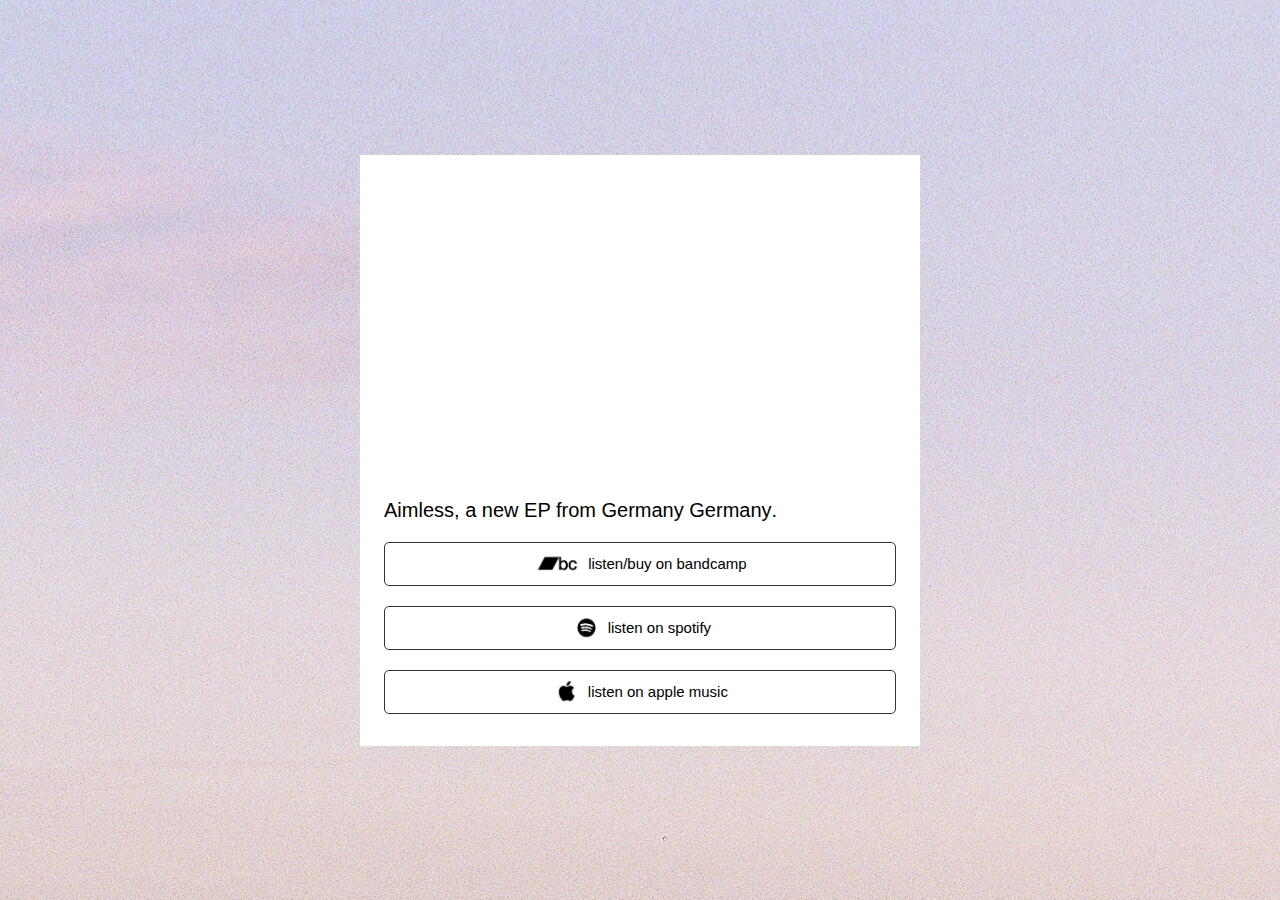
<file: aimless/index.html>
<html>
    <meta name="viewport" content="width=device-width, initial-scale=1">
    <meta property="og:title" content="Aimless by Germany Germany">
    <meta property="og:description" content="Listen to the latest EP from Canadian artist Germany Germany.">
    <meta property="og:image" content="http://grmnygrmny.com/aimless/aimless.jpg">
    <meta property="og:url" content="http://grmnygrmny.com/aimless">
    <meta name="twitter:card" content="summary_large_image">

    <style>
        body {
            font-family: "Helvetica Neue", Helvetica, Arial, sans-serif;
            -webkit-font-smoothing: antialiased;
            background: #eef2f3;
            margin: 0;
        }
        .outer {
            display: flex;
            align-items: center;
            justify-content: center;
            height: 100%;
            background-image: url('bg.jpg');
        }
        .main-container {
            width: 50vw;
            background: #FFF;
            padding: 32px 24px;
            box-shadow: 0 0 1px 0 #dfdfdf;
        }
        .title {
            margin-top: 24px;
            font-size: 20px;
        }
        .title .album {
            /*display: block;*/
            font-weight: 500;
        }
        .title .artist {
            font-weight: 500;
        }
        .art img {
            width: 30vw;
            height: 30vw;
        }
        .links {
            width: 100%;
            margin: 0 auto;
        }
        .site-button {
            width: 100%;
            border: 1px solid #333;
            border-radius: 5px;
            margin: 20px 0 0 0;
            outline: none;
            background: #FFF
        }
        .site-button:hover {
            cursor: pointer;
        }
        .site-button img {
            vertical-align: middle;
            display: inline-block;
        }
        .site-button.vimeo img {
            vertical-align: middle;
            display: inline-block;
            height: 24px;
            margin: 8px 4px;
        }
        .site-button.bandcamp img {
            vertical-align: middle;
            display: inline-block;
            height: 30px;
            width: 49px;
            margin: 5px 2px 5px 0;
        }
        .site-button.spotify img {
            height: 28px;
            width: 35px;
            margin: 6px 0;
        }
        .site-button.apple img {
            height: 28px;
            width: 30px;
            margin: 6px 2px 6px 0;
        }
        .site-button span {
            display: inline-block;
            vertical-align: middle;
            font-size: 15px;
            font-weight: 500;
        }
        .site-button.vimeo span {
            font-weight: 600;
        }
        .site-button:hover span {
            text-decoration: underline;
        }
        #vimeo {
            display: none;
        }

        @media (max-width: 650px) {
            #vimeo {
                display: block;
            }
            .main-container {
                width: 95vw;
                padding: 0;
            }
            .art img {
                width: 70vw;
                height: 70vw;
            }
            body {
                background: #fff;
            }
            .outer {
                background: none;
            }
            .main-container {
                box-shadow: none;
            }
            .title {
                font-size: 16px;
            }
        }

        @media (min-width: 651px) and (max-width: 1000px) {
            .main-container {
                width: 60vw;
            }
            .art img {
                width: 60vw;
                height: 60vw;
            }
        }
        @media (min-width: 1200px) {
            .main-container {
                width: 40vw;
            }
            .art img {
                width: 40vw;
                height: 40vw;
            }
        }
    </style>
    <body>
        <div class="outer">
            <div class="main-container">
<!--                 <div class="art">
                    <img src="aimless.jpg">
                </div> -->
                <div class="video">
                    <div style="padding:56.25% 0 0 0;position:relative;"><iframe src="https://player.vimeo.com/video/303197123?portrait=0" style="position:absolute;top:0;left:0;width:100%;height:100%;" frameborder="0" webkitallowfullscreen mozallowfullscreen allowfullscreen></iframe></div><script src="https://player.vimeo.com/api/player.js"></script>
                </div>
                <div class="links">
                    <div class="title">
                        <span class="album">Aimless</span>, a new EP from <span class="artist">Germany Germany</span>.
                    </div>
<!--                     <button class="site-button vimeo" id="vimeo">
                        <img src="vimeo.png">
                        <span>
                            watch &ldquo;deep forest&rdquo;
                        </span>
                    </button> -->

                    <button class="site-button bandcamp" id="bandcamp">
                        <img src="bclogo.png">
                        <span>
                            listen/buy on bandcamp
                        </span>
                    </button>

                    <button class="site-button spotify" id="spotify">
                        <img src="spotifylogo.png">
                        <span>
                            listen on spotify
                        </span>
                    </button>

                    <button class="site-button apple" id="apple">
                        <img src="applemusiclogo.jpg">
                        <span>
                            listen on apple music
                        </span>
                    </button>
                </div>
            </div>
        </div>
    <script type="text/javascript">
        document.getElementById("bandcamp").onclick = function () {
            window.location.href = "https://grmnygrmny.bandcamp.com/album/aimless";
        };

        document.getElementById("spotify").onclick = function () {
            window.location.href = "https://open.spotify.com/album/6AKe9iZeD1GGnG5Pa53hEl";
        };

        document.getElementById("apple").onclick = function () {
            window.location.href = "https://itunes.apple.com/us/album/aimless-ep/1444639153";
        };

        
    </script>
    </body>
</html>
</file>
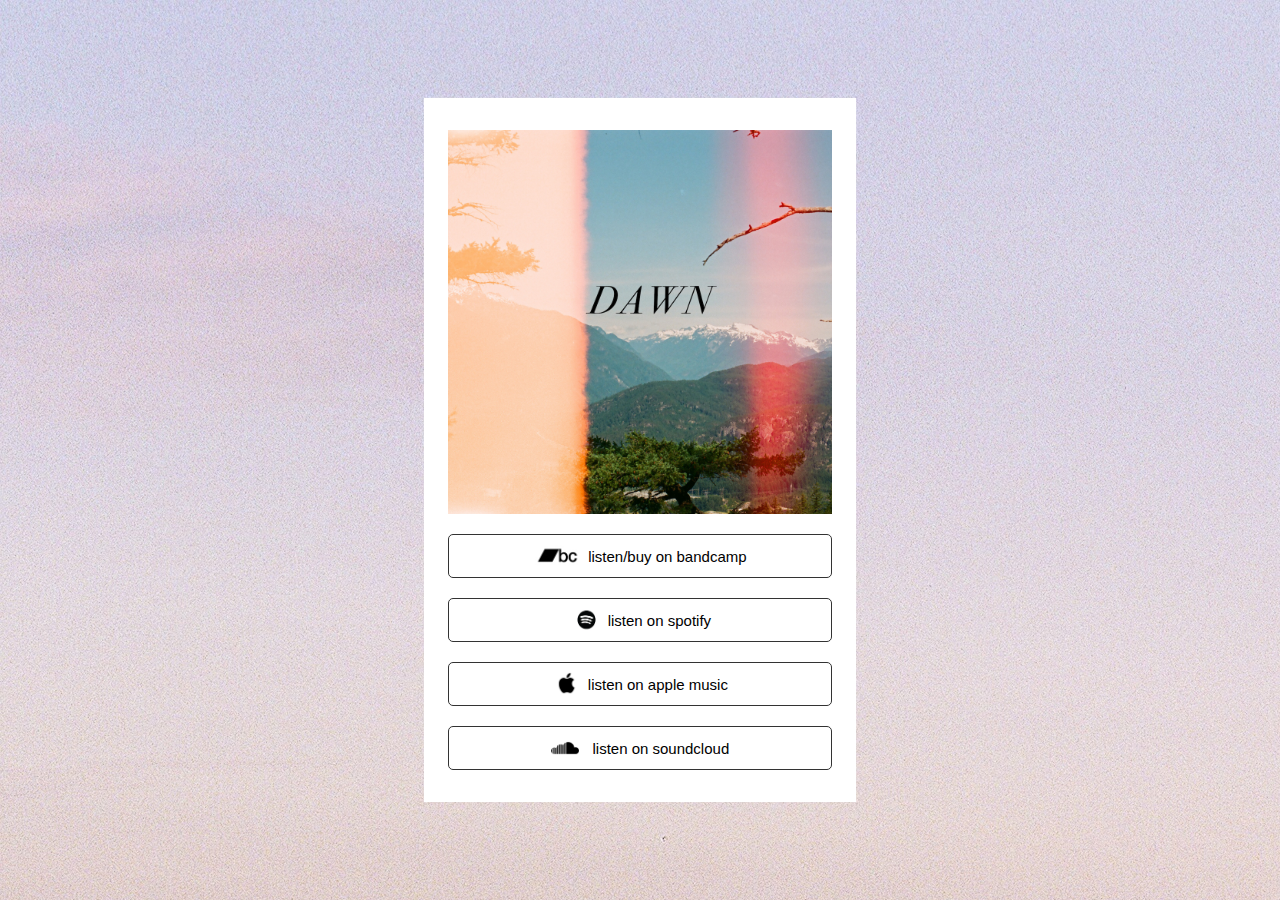
<file: dawn/index.html>
<html>
    <meta name="viewport" content="width=device-width, initial-scale=1">
    <meta property="og:title" content="Someone New by Germany Germany">
    <meta property="og:description" content="Listen to the latest track from Canadian artist Germany Germany.">
    <meta property="og:image" content="http://grmnygrmny.com/someone-new/art.jpg">
    <meta property="og:url" content="http://grmnygrmny.com/someone-new">
    <meta name="twitter:card" content="summary_large_image">
    <title>Someone New by Germany Germany</title>
    <style>
        body {
            font-family: "Helvetica Neue", Helvetica, Arial, sans-serif;
            -webkit-font-smoothing: antialiased;
            background: #eef2f3;
            margin: 0;
        }
        .outer {
            display: flex;
            align-items: center;
            justify-content: center;
            height: 100%;
            background-image: url('bg.jpg');
        }
        .main-container {
            width: 50vw;
            background: #FFF;
            padding: 32px 24px;
            box-shadow: 0 0 1px 0 #dfdfdf;
        }
        .title {
            margin-top: 24px;
            font-size: 20px;
        }
        .title .album {
            /*display: block;*/
            font-weight: 500;
        }
        .title .artist {
            font-weight: 500;
        }
        .art img {
            width: 30vw;
            height: 30vw;
        }
        .links {
            width: 100%;
            margin: 0 auto;
        }
        .site-button {
            width: 100%;
            border: 1px solid #333;
            border-radius: 5px;
            margin: 20px 0 0 0;
            outline: none;
            background: #FFF
        }
        .site-button:hover {
            cursor: pointer;
        }
        .site-button img {
            vertical-align: middle;
            display: inline-block;
        }
        .site-button.vimeo img {
            vertical-align: middle;
            display: inline-block;
            height: 24px;
            margin: 8px 4px;
        }
        .site-button.bandcamp img {
            vertical-align: middle;
            display: inline-block;
            height: 30px;
            width: 49px;
            margin: 5px 2px 5px 0;
        }
        .site-button.spotify img {
            height: 28px;
            width: 35px;
            margin: 6px 0;
        }
        .site-button.apple img {
            height: 28px;
            width: 30px;
            margin: 6px 2px 6px 0;
        }
	.site-button.soundcloud img {
            height: 28px;
            width: auto;
            margin: 6px 10px 6px 0;
	}
        .site-button span {
            display: inline-block;
            vertical-align: middle;
            font-size: 15px;
            font-weight: 500;
        }
        .site-button.vimeo span {
            font-weight: 600;
        }
        .site-button:hover span {
            text-decoration: underline;
        }
        #vimeo {
            display: none;
        }

        @media (max-width: 650px) {
            #vimeo {
                display: block;
            }
            .main-container {
                width: 70vw;
                padding: 0;
            }
            .art img {
                width: 100%;
                height: auto;
            }
            body {
                background: #fff;
            }
            .outer {
                background: none;
            }
            .main-container {
                box-shadow: none;
            }
            .title {
                font-size: 16px;
            }
        }

        @media (min-width: 651px) and (max-width: 1000px) {
            .main-container {
                width: 40vw;
            }
            .art img {
                width: 40vw;
                height: 40vw;
            }
        }
        @media (min-width: 1200px) {
            .main-container {
                width: 30vw;
            }
            .art img {
                width: 30vw;
                height: 30vw;
            }
        }
    </style>
    <body>
        <div class="outer">
            <div class="main-container">
                <div class="art">
                    <img src="art.jpg">
                </div>
<!--                 <div class="video">
                    <div style="padding:56.25% 0 0 0;position:relative;"><iframe src="https://player.vimeo.com/video/303197123?portrait=0" style="position:absolute;top:0;left:0;width:100%;height:100%;" frameborder="0" webkitallowfullscreen mozallowfullscreen allowfullscreen></iframe></div><script src="https://player.vimeo.com/api/player.js"></script>
                </div> -->
                <div class="links">
                    <div class="title" style="display: none;">
                        <span class="album">Dawn</span>, by <span class="artist">Germany Germany</span>.
                    </div>
<!--                     <button class="site-button vimeo" id="vimeo">
                        <img src="vimeo.png">
                        <span>
                            watch &ldquo;deep forest&rdquo;
                        </span>
                    </button> -->

                    <button class="site-button bandcamp" id="bandcamp">
                        <img src="bclogo.png">
                        <span>
                            listen/buy on bandcamp
                        </span>
                    </button>

                    <button class="site-button spotify" id="spotify">
                        <img src="spotifylogo.png">
                        <span>
                            listen on spotify
                        </span>
                    </button>

                    <button class="site-button apple" id="apple">
                        <img src="applemusiclogo.jpg">
                        <span>
                            listen on apple music
                        </span>
                    </button>

		    <button class="site-button soundcloud" id="soundcloud">
                        <img src="soundcloudlogo.png">
                        <span>
                            listen on soundcloud
                        </span>
                    </button>
                </div>
            </div>
        </div>
    <script type="text/javascript">
        document.getElementById("bandcamp").onclick = function () {
            window.location.href = "https://grmnygrmny.bandcamp.com/album/harvest-2";
        };

        document.getElementById("spotify").onclick = function () {
            window.location.href = "https://open.spotify.com/album/1fQZtfgeP1kPv6VrUVoucw";
        };

        document.getElementById("apple").onclick = function () {
            window.location.href = "https://music.apple.com/ca/album/dawn-single/1485580991";
        };

	document.getElementById("soundcloud").onclick = function () {
            window.location.href = "https://soundcloud.com/germanygermany/dawn-1";
        };

        
    </script>
    </body>
</html>
</file>
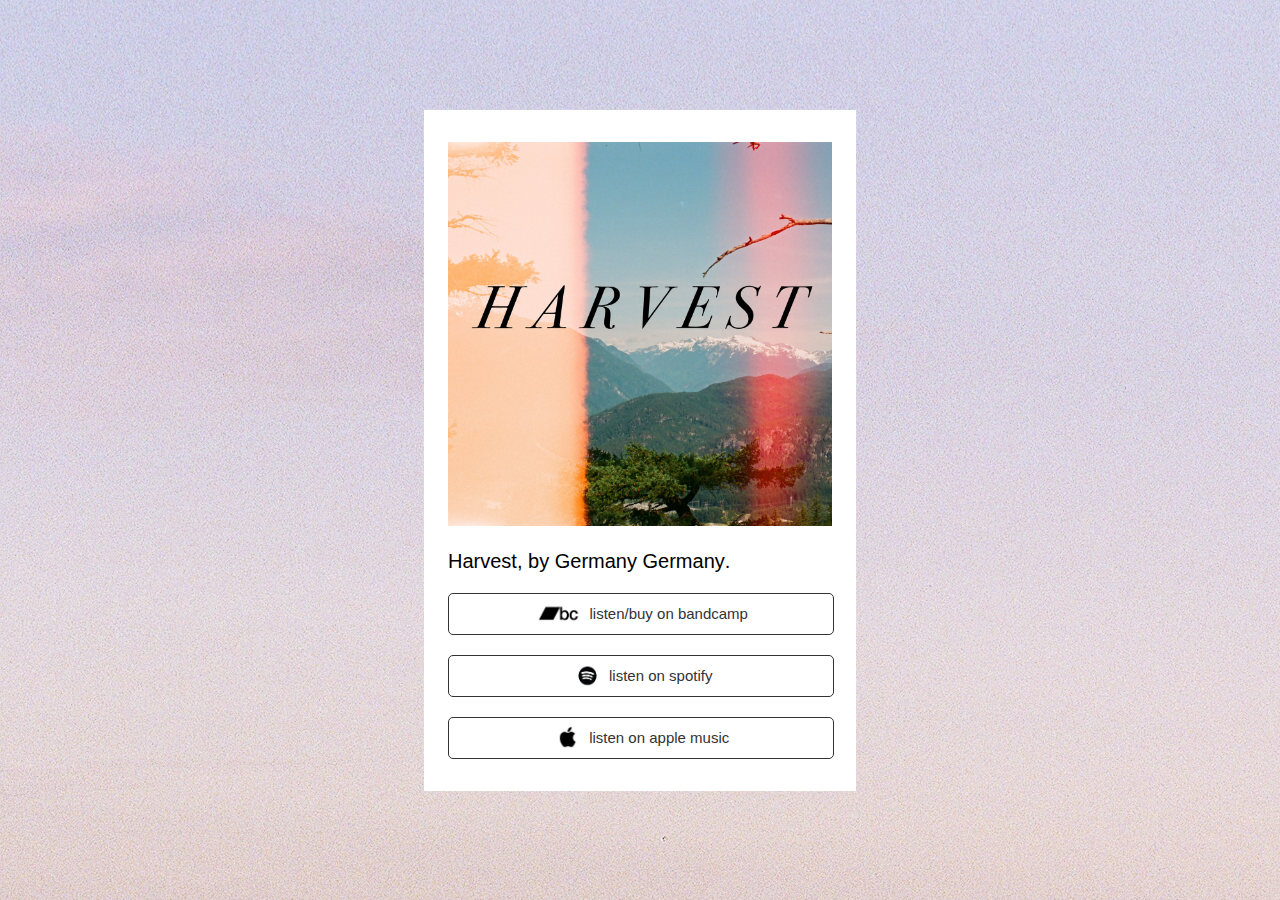
<file: harvest/index.html>
<html>
    <meta name="viewport" content="width=device-width, initial-scale=1">
    <meta property="og:title" content="Harvest by Germany Germany">
    <meta property="og:description" content="Listen to the latest album from Canadian artist Germany Germany.">
    <meta property="og:image" content="http://grmnygrmny.com/harvest/art.jpg">
    <meta property="og:url" content="http://grmnygrmny.com/harvest">
    <meta name="twitter:card" content="summary_large_image">
    <title>Harvest by Germany Germany</title>
    <style>
        body {
            font-family: "Helvetica Neue", Helvetica, Arial, sans-serif;
            -webkit-font-smoothing: antialiased;
            background: #eef2f3;
            margin: 0;
        }
        a,
        a:hover {
            text-decoration: none;
        }
        .outer {
            display: flex;
            align-items: center;
            justify-content: center;
            height: 100%;
            background-image: url('bg.jpg');
        }
        .main-container {
            width: 50vw;
            background: #FFF;
            padding: 32px 24px;
            box-shadow: 0 0 1px 0 #dfdfdf;
        }
        .title {
            margin-top: 24px;
            font-size: 20px;
        }
        .title .album {
            /*display: block;*/
            font-weight: 500;
        }
        .title .artist {
            font-weight: 500;
        }
        .art img {
            width: 30vw;
            height: 30vw;
        }
        .links {
            width: 100%;
            margin: 0 auto;
        }
        .site-button {
            width: 100%;
            border: 1px solid #333;
            border-radius: 5px;
            margin: 20px 0 0 0;
            outline: none;
            background: #FFF;
            display: block;
            color: #333;
            text-align: center;
        }
        .site-button:hover {
            cursor: pointer;
        }
        .site-button img {
            vertical-align: middle;
            display: inline-block;
        }
        .site-button.vimeo img {
            vertical-align: middle;
            display: inline-block;
            height: 24px;
            margin: 8px 4px;
        }
        .site-button.bandcamp img {
            vertical-align: middle;
            display: inline-block;
            height: 30px;
            width: 49px;
            margin: 5px 2px 5px 0;
        }
        .site-button.spotify img {
            height: 28px;
            width: 35px;
            margin: 6px 0;
        }
        .site-button.apple img {
            height: 28px;
            width: 30px;
            margin: 6px 2px 6px 0;
        }
        .site-button span {
            display: inline-block;
            vertical-align: middle;
            font-size: 15px;
            font-weight: 500;
        }
        .site-button.vimeo span {
            font-weight: 600;
        }
        .site-button:hover span {
            text-decoration: underline;
        }
        #vimeo {
            display: none;
        }

        @media (max-width: 650px) {
            #vimeo {
                display: block;
            }
            .main-container {
                width: 70vw;
                padding: 0;
            }
            .art img {
                width: 100%;
                height: auto;
            }
            body {
                background: #fff;
            }
            .outer {
                background: none;
            }
            .main-container {
                box-shadow: none;
            }
            .title {
                font-size: 16px;
            }
        }

        @media (min-width: 651px) and (max-width: 1000px) {
            .main-container {
                width: 40vw;
            }
            .art img {
                width: 40vw;
                height: 40vw;
            }
        }
        @media (min-width: 1200px) {
            .main-container {
                width: 30vw;
            }
            .art img {
                width: 30vw;
                height: 30vw;
            }
        }
    </style>
    <body>
        <div class="outer">
            <div class="main-container">
                <div class="art">
                    <img src="art.jpg">
                </div>
<!--                 <div class="video">
                    <div style="padding:56.25% 0 0 0;position:relative;"><iframe src="https://player.vimeo.com/video/303197123?portrait=0" style="position:absolute;top:0;left:0;width:100%;height:100%;" frameborder="0" webkitallowfullscreen mozallowfullscreen allowfullscreen></iframe></div><script src="https://player.vimeo.com/api/player.js"></script>
                </div> -->
                <div class="links">
                    <div class="title">
                        <span class="album">Harvest</span>, by <span class="artist">Germany Germany</span>.
                    </div>
<!--                     <button class="site-button vimeo" id="vimeo">
                        <img src="vimeo.png">
                        <span>
                            watch &ldquo;deep forest&rdquo;
                        </span>
                    </button> -->


                    <a class="site-button bandcamp" href="https://grmnygrmny.bandcamp.com/album/harvest-2">
                        <img src="bclogo.png">
                        <span>
                            listen/buy on bandcamp
                        </span>
                    </a>

                    <a class="site-button spotify" href="https://open.spotify.com/album/3cUaGAmsEFvlLjtrFTERyk">
                        <img src="spotifylogo.png">
                        <span>
                            listen on spotify
                        </span>
                    </a>

                    <a class="site-button apple" href="https://music.apple.com/us/album/harvest/1488496212">
                        <img src="applemusiclogo.jpg">
                        <span>
                            listen on apple music
                        </span>
                    </a>

                </div>
            </div>
        </div>
    </body>
</html>
</file>
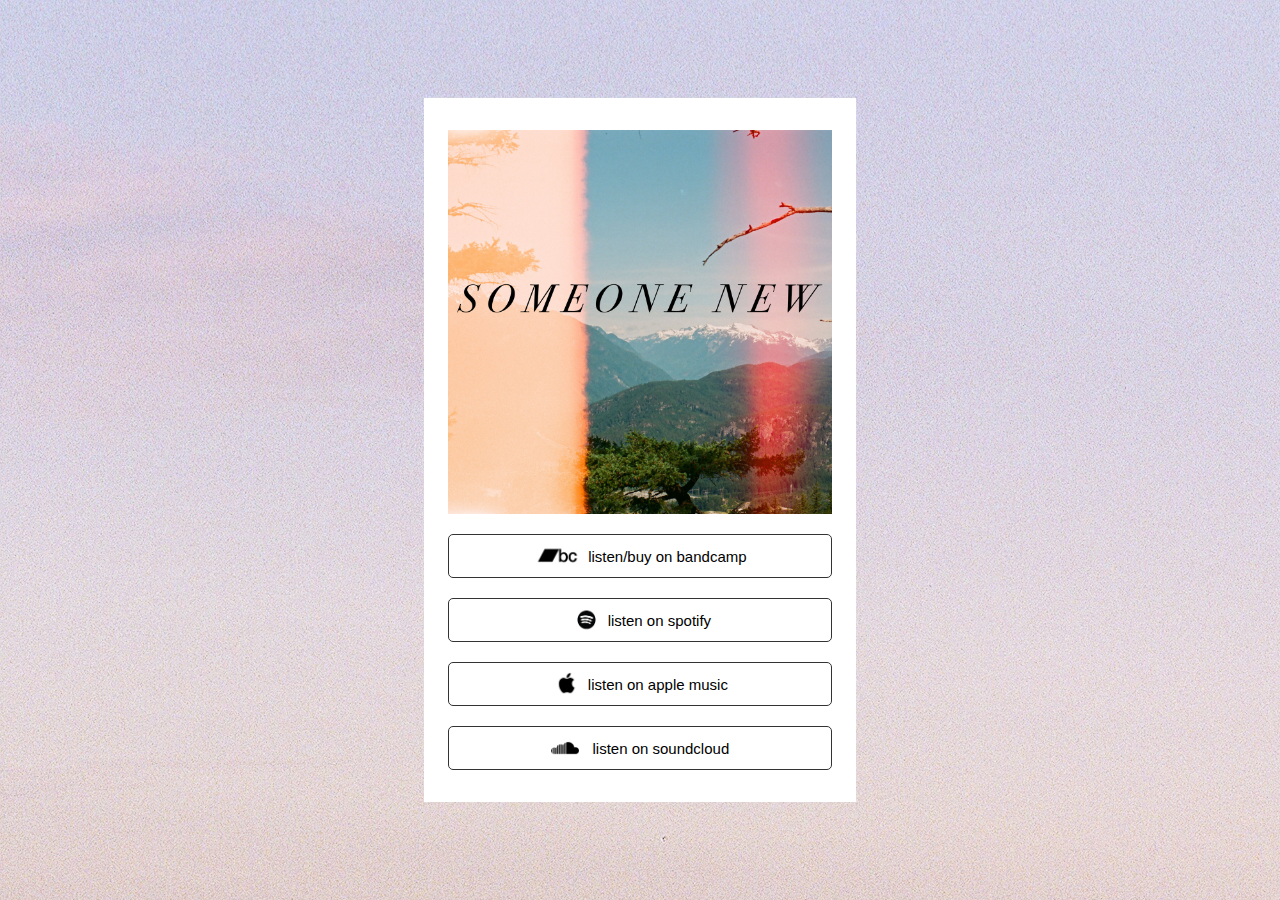
<file: someone-new/index.html>
<html>
    <meta name="viewport" content="width=device-width, initial-scale=1">
    <meta property="og:title" content="Someone New by Germany Germany">
    <meta property="og:description" content="Listen to the latest track from Canadian artist Germany Germany.">
    <meta property="og:image" content="http://grmnygrmny.com/someone-new/art.jpg">
    <meta property="og:url" content="http://grmnygrmny.com/someone-new">
    <meta name="twitter:card" content="summary_large_image">
    <title>Someone New by Germany Germany</title>
    <style>
        body {
            font-family: "Helvetica Neue", Helvetica, Arial, sans-serif;
            -webkit-font-smoothing: antialiased;
            background: #eef2f3;
            margin: 0;
        }
        .outer {
            display: flex;
            align-items: center;
            justify-content: center;
            height: 100%;
            background-image: url('bg.jpg');
        }
        .main-container {
            width: 50vw;
            background: #FFF;
            padding: 32px 24px;
            box-shadow: 0 0 1px 0 #dfdfdf;
        }
        .title {
            margin-top: 24px;
            font-size: 20px;
        }
        .title .album {
            /*display: block;*/
            font-weight: 500;
        }
        .title .artist {
            font-weight: 500;
        }
        .art img {
            width: 30vw;
            height: 30vw;
        }
        .links {
            width: 100%;
            margin: 0 auto;
        }
        .site-button {
            width: 100%;
            border: 1px solid #333;
            border-radius: 5px;
            margin: 20px 0 0 0;
            outline: none;
            background: #FFF
        }
        .site-button:hover {
            cursor: pointer;
        }
        .site-button img {
            vertical-align: middle;
            display: inline-block;
        }
        .site-button.vimeo img {
            vertical-align: middle;
            display: inline-block;
            height: 24px;
            margin: 8px 4px;
        }
        .site-button.bandcamp img {
            vertical-align: middle;
            display: inline-block;
            height: 30px;
            width: 49px;
            margin: 5px 2px 5px 0;
        }
        .site-button.spotify img {
            height: 28px;
            width: 35px;
            margin: 6px 0;
        }
        .site-button.apple img {
            height: 28px;
            width: 30px;
            margin: 6px 2px 6px 0;
        }
	.site-button.soundcloud img {
            height: 28px;
            width: auto;
            margin: 6px 10px 6px 0;
	}
        .site-button span {
            display: inline-block;
            vertical-align: middle;
            font-size: 15px;
            font-weight: 500;
        }
        .site-button.vimeo span {
            font-weight: 600;
        }
        .site-button:hover span {
            text-decoration: underline;
        }
        #vimeo {
            display: none;
        }

        @media (max-width: 650px) {
            #vimeo {
                display: block;
            }
            .main-container {
                width: 70vw;
                padding: 0;
            }
            .art img {
                width: 100%;
                height: auto;
            }
            body {
                background: #fff;
            }
            .outer {
                background: none;
            }
            .main-container {
                box-shadow: none;
            }
            .title {
                font-size: 16px;
            }
        }

        @media (min-width: 651px) and (max-width: 1000px) {
            .main-container {
                width: 40vw;
            }
            .art img {
                width: 40vw;
                height: 40vw;
            }
        }
        @media (min-width: 1200px) {
            .main-container {
                width: 30vw;
            }
            .art img {
                width: 30vw;
                height: 30vw;
            }
        }
    </style>
    <body>
        <div class="outer">
            <div class="main-container">
                <div class="art">
                    <img src="art.jpg">
                </div>
<!--                 <div class="video">
                    <div style="padding:56.25% 0 0 0;position:relative;"><iframe src="https://player.vimeo.com/video/303197123?portrait=0" style="position:absolute;top:0;left:0;width:100%;height:100%;" frameborder="0" webkitallowfullscreen mozallowfullscreen allowfullscreen></iframe></div><script src="https://player.vimeo.com/api/player.js"></script>
                </div> -->
                <div class="links">
                    <div class="title" style="display: none;">
                        <span class="album">Someone New</span>, by <span class="artist">Germany Germany</span>.
                    </div>
<!--                     <button class="site-button vimeo" id="vimeo">
                        <img src="vimeo.png">
                        <span>
                            watch &ldquo;deep forest&rdquo;
                        </span>
                    </button> -->

                    <button class="site-button bandcamp" id="bandcamp">
                        <img src="bclogo.png">
                        <span>
                            listen/buy on bandcamp
                        </span>
                    </button>

                    <button class="site-button spotify" id="spotify">
                        <img src="spotifylogo.png">
                        <span>
                            listen on spotify
                        </span>
                    </button>

                    <button class="site-button apple" id="apple">
                        <img src="applemusiclogo.jpg">
                        <span>
                            listen on apple music
                        </span>
                    </button>

		    <button class="site-button soundcloud" id="soundcloud">
                        <img src="soundcloudlogo.png">
                        <span>
                            listen on soundcloud
                        </span>
                    </button>
                </div>
            </div>
        </div>
    <script type="text/javascript">
        document.getElementById("bandcamp").onclick = function () {
            window.location.href = "https://grmnygrmny.bandcamp.com/album/harvest-2";
        };

        document.getElementById("spotify").onclick = function () {
            window.location.href = "https://open.spotify.com/album/15JHK0ERIxz7Zd7rh0yNe2";
        };

        document.getElementById("apple").onclick = function () {
            window.location.href = "https://music.apple.com/ca/album/someone-new-single/1482955900";
        };

	document.getElementById("soundcloud").onclick = function () {
            window.location.href = "https://soundcloud.com/germanygermany/someone-new-2";
        };

        
    </script>
    </body>
</html>
</file>
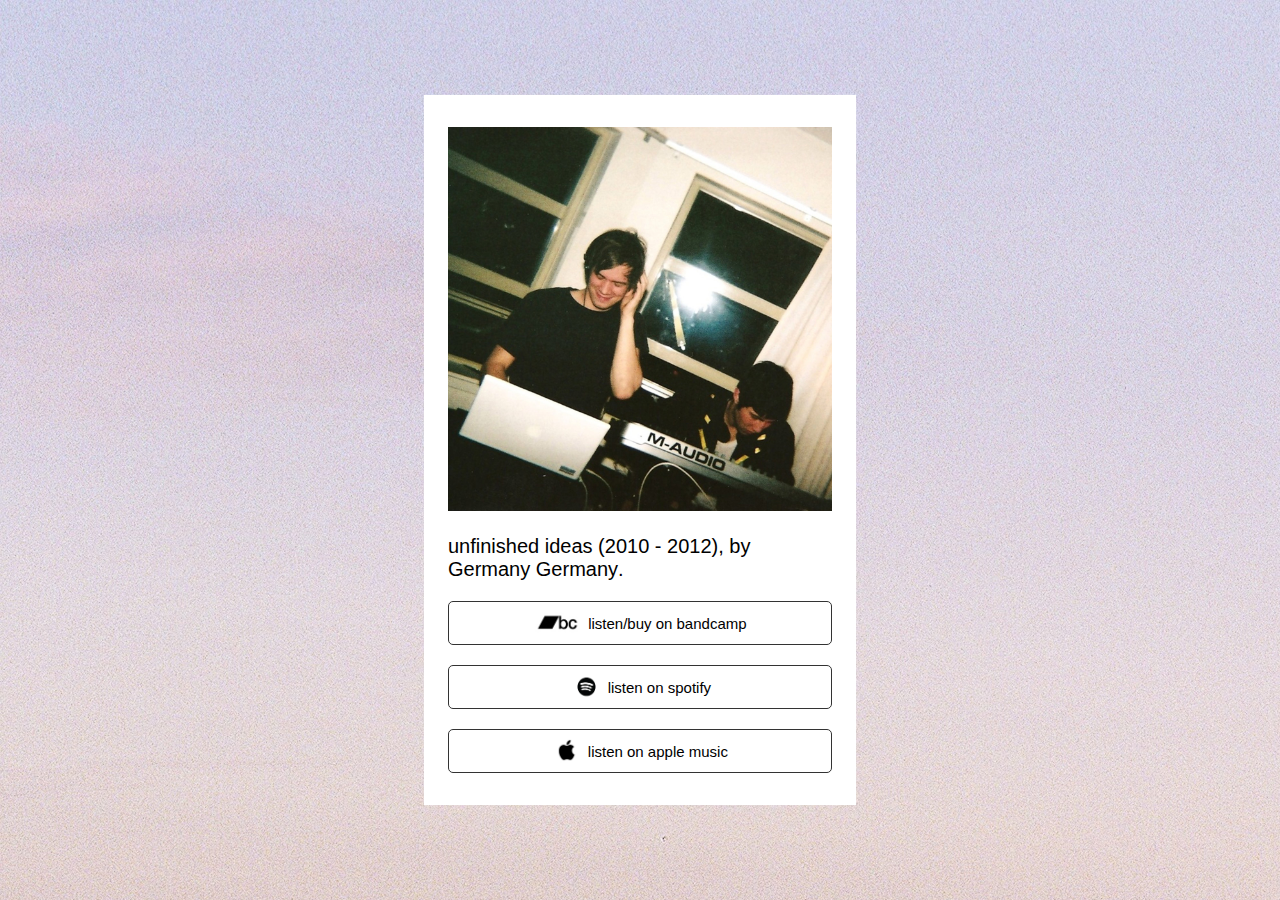
<file: unfinished-ideas-2010-2012/index.html>
<html>
    <meta name="viewport" content="width=device-width, initial-scale=1">
    <meta property="og:title" content="unfinished ideas (2010-2010) by Germany Germany">
    <meta property="og:description" content="Listen to the latest album from Canadian artist Germany Germany.">
    <meta property="og:image" content="http://grmnygrmny.com/unfinished-ideas-2010-2012/art.jpg">
    <meta property="og:url" content="http://grmnygrmny.com/unfinished-ideas-2010-2012">
    <meta name="twitter:card" content="summary_large_image">

    <style>
        body {
            font-family: "Helvetica Neue", Helvetica, Arial, sans-serif;
            -webkit-font-smoothing: antialiased;
            background: #eef2f3;
            margin: 0;
        }
        .outer {
            display: flex;
            align-items: center;
            justify-content: center;
            height: 100%;
            background-image: url('bg.jpg');
        }
        .main-container {
            width: 50vw;
            background: #FFF;
            padding: 32px 24px;
            box-shadow: 0 0 1px 0 #dfdfdf;
        }
        .title {
            margin-top: 24px;
            font-size: 20px;
        }
        .title .album {
            /*display: block;*/
            font-weight: 500;
        }
        .title .artist {
            font-weight: 500;
        }
        .art img {
            width: 30vw;
            height: 30vw;
        }
        .links {
            width: 100%;
            margin: 0 auto;
        }
        .site-button {
            width: 100%;
            border: 1px solid #333;
            border-radius: 5px;
            margin: 20px 0 0 0;
            outline: none;
            background: #FFF
        }
        .site-button:hover {
            cursor: pointer;
        }
        .site-button img {
            vertical-align: middle;
            display: inline-block;
        }
        .site-button.vimeo img {
            vertical-align: middle;
            display: inline-block;
            height: 24px;
            margin: 8px 4px;
        }
        .site-button.bandcamp img {
            vertical-align: middle;
            display: inline-block;
            height: 30px;
            width: 49px;
            margin: 5px 2px 5px 0;
        }
        .site-button.spotify img {
            height: 28px;
            width: 35px;
            margin: 6px 0;
        }
        .site-button.apple img {
            height: 28px;
            width: 30px;
            margin: 6px 2px 6px 0;
        }
        .site-button span {
            display: inline-block;
            vertical-align: middle;
            font-size: 15px;
            font-weight: 500;
        }
        .site-button.vimeo span {
            font-weight: 600;
        }
        .site-button:hover span {
            text-decoration: underline;
        }
        #vimeo {
            display: none;
        }

        @media (max-width: 650px) {
            #vimeo {
                display: block;
            }
            .main-container {
                width: 95vw;
                padding: 0;
            }
            .art img {
                width: 70vw;
                height: 70vw;
            }
            body {
                background: #fff;
            }
            .outer {
                background: none;
            }
            .main-container {
                box-shadow: none;
            }
            .title {
                font-size: 16px;
            }
        }

        @media (min-width: 651px) and (max-width: 1000px) {
            .main-container {
                width: 40vw;
            }
            .art img {
                width: 40vw;
                height: 40vw;
            }
        }
        @media (min-width: 1200px) {
            .main-container {
                width: 30vw;
            }
            .art img {
                width: 30vw;
                height: 30vw;
            }
        }
    </style>
    <body>
        <div class="outer">
            <div class="main-container">
                <div class="art">
                    <img src="art.jpg">
                </div>
<!--                 <div class="video">
                    <div style="padding:56.25% 0 0 0;position:relative;"><iframe src="https://player.vimeo.com/video/303197123?portrait=0" style="position:absolute;top:0;left:0;width:100%;height:100%;" frameborder="0" webkitallowfullscreen mozallowfullscreen allowfullscreen></iframe></div><script src="https://player.vimeo.com/api/player.js"></script>
                </div> -->
                <div class="links">
                    <div class="title">
                        <span class="album">unfinished ideas (2010 - 2012)</span>, by <span class="artist">Germany Germany</span>.
                    </div>
<!--                     <button class="site-button vimeo" id="vimeo">
                        <img src="vimeo.png">
                        <span>
                            watch &ldquo;deep forest&rdquo;
                        </span>
                    </button> -->

                    <button class="site-button bandcamp" id="bandcamp">
                        <img src="bclogo.png">
                        <span>
                            listen/buy on bandcamp
                        </span>
                    </button>

                    <button class="site-button spotify" id="spotify">
                        <img src="spotifylogo.png">
                        <span>
                            listen on spotify
                        </span>
                    </button>

                    <button class="site-button apple" id="apple">
                        <img src="applemusiclogo.jpg">
                        <span>
                            listen on apple music
                        </span>
                    </button>
                </div>
            </div>
        </div>
    <script type="text/javascript">
        document.getElementById("bandcamp").onclick = function () {
            window.location.href = "https://grmnygrmny.bandcamp.com/album/unfinished-ideas-2010-2012";
        };

        document.getElementById("spotify").onclick = function () {
            window.location.href = "https://open.spotify.com/album/10cjy0BAPcOQidMm8rPLQm";
        };

        document.getElementById("apple").onclick = function () {
            window.location.href = "https://itunes.apple.com/lu/album/unfinished-ideas-2010-2012/1454816568";
        };

        
    </script>
    </body>
</html>
</file>
